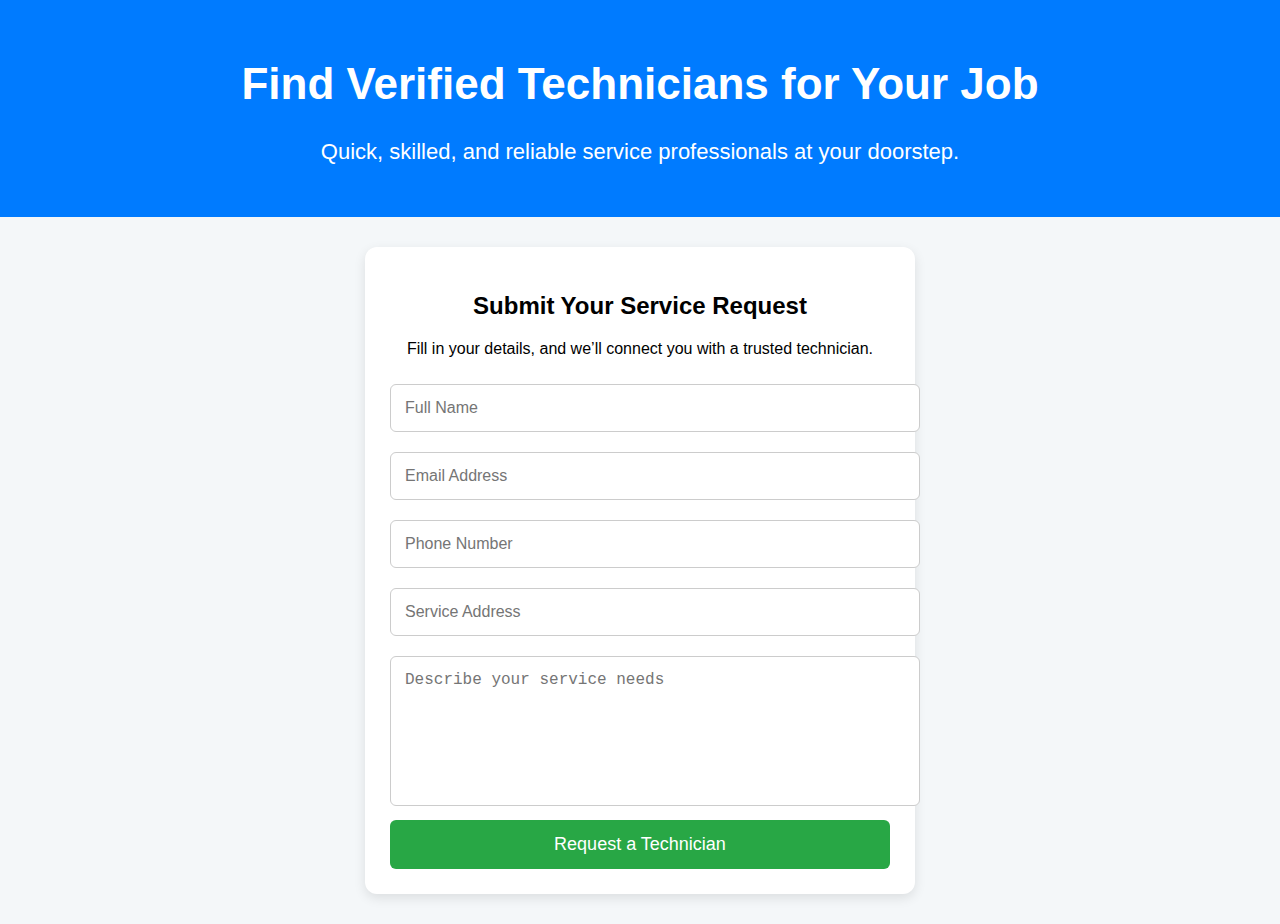
<file: index.html>
<!DOCTYPE html>
<html lang="en">
<head>
    <meta charset="UTF-8">
    <meta name="viewport" content="width=device-width, initial-scale=1.0">
    <title>Hire Verified Technicians | Lead Submission</title>
    <link rel="stylesheet" href="styles.css">
</head>
<body>

    <header>
        <h1>Find Verified Technicians for Your Job</h1>
        <p>Quick, skilled, and reliable service professionals at your doorstep.</p>
    </header>

    <section id="lead-form">
        <h2>Submit Your Service Request</h2>
        <p>Fill in your details, and we’ll connect you with a trusted technician.</p>
        <form id="leadForm" action="https://formspree.io/f/meoerobo" method="POST">
            <input type="text" name="name" placeholder="Full Name" required>
            <input type="email" name="email" placeholder="Email Address" required>
            <input type="tel" name="phone" placeholder="Phone Number" required>
            <input type="text" name="address" placeholder="Service Address" required>
            <textarea name="message" placeholder="Describe your service needs"></textarea>
            <button type="submit" id="submitBtn">Request a Technician</button>
        </form>
        <p id="formMessage" class="hidden">Your request has been submitted successfully!</p>
    </section>

    <script>
        document.getElementById("leadForm").addEventListener("submit", function(event) {
            event.preventDefault();
            
            var submitBtn = document.getElementById("submitBtn");
            var formMessage = document.getElementById("formMessage");

            submitBtn.disabled = true;
            submitBtn.innerText = "Submitting...";

            var formData = new FormData(this);

            fetch(this.action, {
                method: "POST",
                body: formData,
                headers: { "Accept": "application/json" }
            })
            .then(response => response.json())
            .then(data => {
                if (data.ok) {
                    formMessage.classList.remove("hidden");
                    document.getElementById("leadForm").reset();
                } else {
                    alert("Error submitting the form. Please try again.");
                }
            })
            .catch(error => {
                console.error("Error:", error);
                alert("Submission failed.");
            })
            .finally(() => {
                submitBtn.disabled = false;
                submitBtn.innerText = "Request a Technician";
            });
        });
    </script>

</body>
</html>
</file>
<file: styles.css>
/* General Styling */
body {
    font-family: 'Arial', sans-serif;
    text-align: center;
    margin: 0;
    padding: 0;
    background: #f4f7f9;
}

/* Header Styling */
header {
    background: #007bff;
    color: white;
    padding: 30px;
    font-size: 22px;
}

/* Form Section */
section {
    margin: 30px auto;
    padding: 25px;
    width: 90%;
    max-width: 500px;
    background: white;
    border-radius: 12px;
    box-shadow: 0 4px 12px rgba(0, 0, 0, 0.1);
}

/* Input Fields */
input, textarea {
    width: 100%;
    padding: 14px;
    margin: 10px 0;
    border: 1px solid #ccc;
    border-radius: 6px;
    font-size: 16px;
}
textarea {
    height: 120px;
    resize: none;
}

/* Submit Button */
button {
    width: 100%;
    background: #28a745;
    color: white;
    padding: 14px;
    border: none;
    cursor: pointer;
    border-radius: 6px;
    font-size: 18px;
    transition: 0.3s ease;
}
button:disabled {
    background: #ccc;
    cursor: not-allowed;
}
button:hover {
    background: #218838;
}

/* Hidden Success Message */
.hidden {
    display: none;
    color: green;
    margin-top: 10px;
}
</file>
